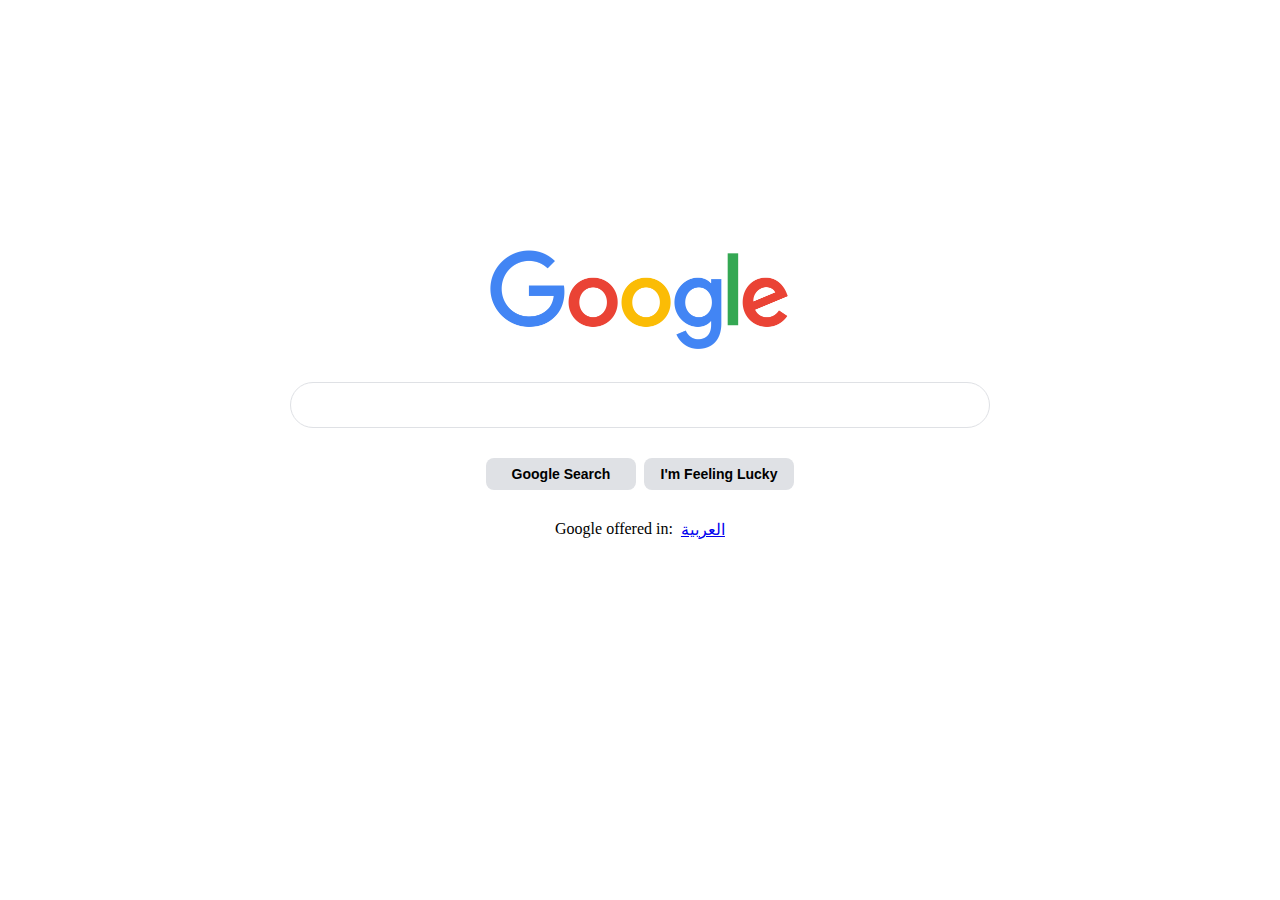
<file: week2/day1/index.html>
<html>
    <head>
        <link rel="stylesheet" href="style.css">
    </head>
    <body>
        <div class="main">
            <img class="logo-img" src="Google_2015_logo.svg.webp">
            <input class="search-input" type="text">
            <div class="btn-wrapper">
                <button class="btn">Google Search</button>
                <button class="btn">I'm Feeling Lucky</button>
            </div>
            <div class="lang-div">
                Google offered in: &nbsp; 
                <a href="#">العربية</a>
            </div>
        </div>
    </body>
</html>
</file>
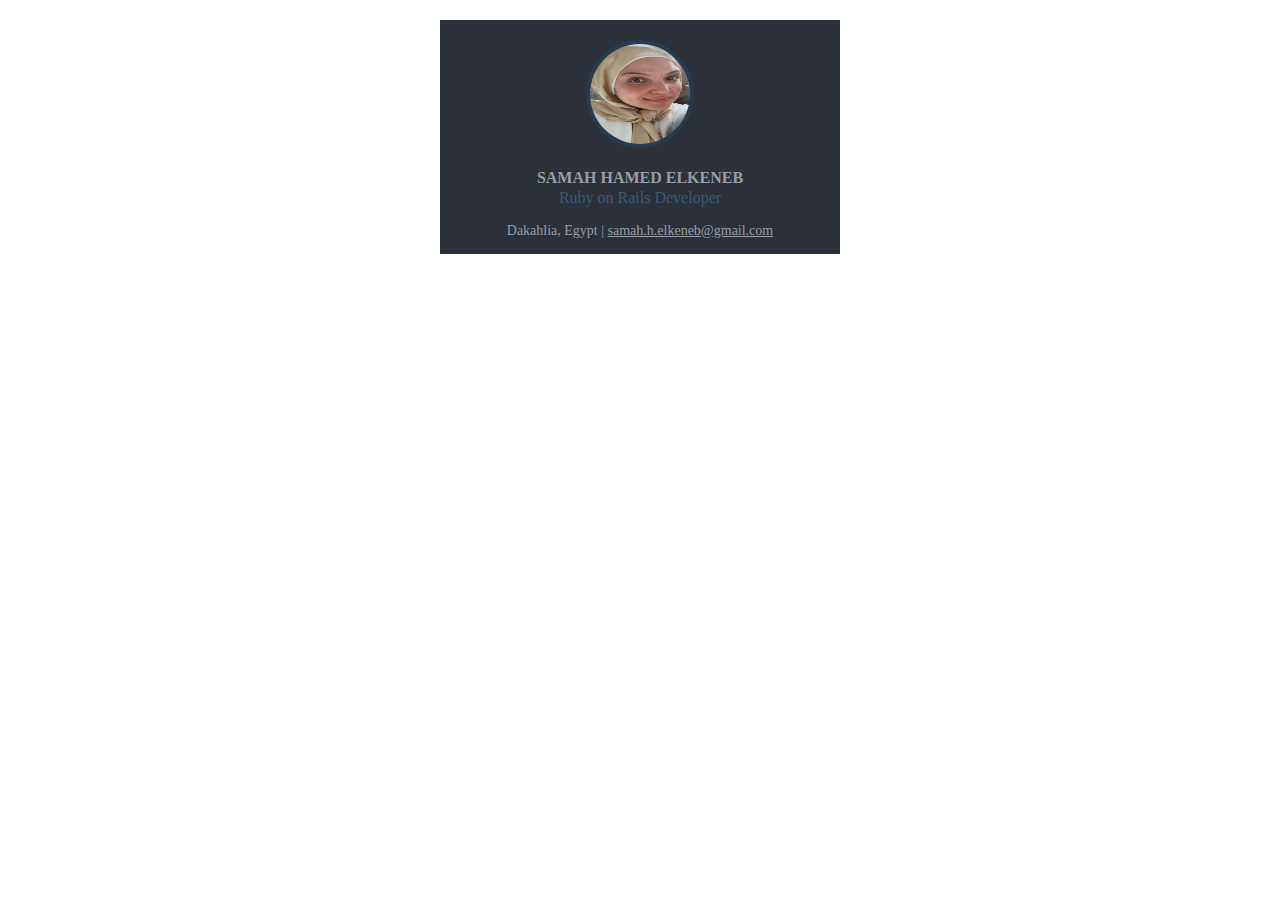
<file: week2/day3/index.html>
<html>

<head>
    <link rel="stylesheet" href="css/style.css" </head>

<body>
    <div class="card">
        <img src="images/avatar.jpeg" alt="samah hamed picture" class="avatar">
        <h4>SAMAH HAMED ELKENEB</h3>
            <p class="job">Ruby on Rails Developer</p>
            <p class="footer">Dakahlia, Egypt | <a href="mailto:samah.h.elkeneb@gmail.com">samah.h.elkeneb@gmail.com</a></p>
    </div>
</body>

</html>
</file>
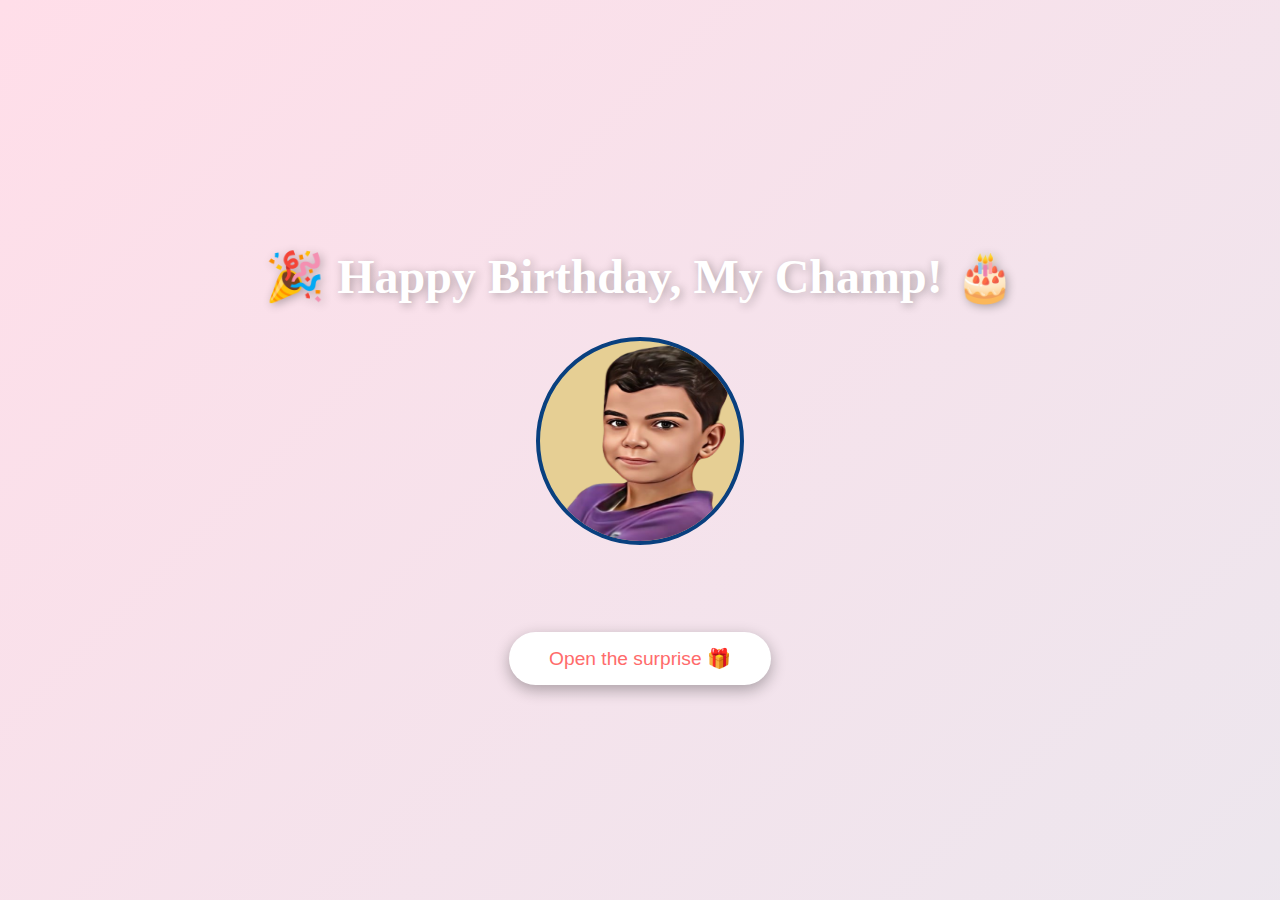
<file: week2/day5/index.html>
<!DOCTYPE html>
<html lang="en">

<head>
  <meta charset="UTF-8">
  <meta name="viewport" content="width=device-width, initial-scale=1.0">
  <title>Happy Birthday!</title>
  <link rel="stylesheet" href="css/style.css" />
</head>

<body>
  <h1>🎉 Happy Birthday, My Champ! 🎂</h1>
  <img id="moo-img" src="images/moo.png" alt="My son  (Moo) image" />
  <h2>Are you ready for your surprise?</h2>
  <button class="btn" onclick="openGift()">Open the surprise 🎁</button>

  <audio id="pop-sound" src="audios/pop-sound.mp3"></audio>

  <script>
    const popSound = document.getElementById('pop-sound');

    function createBalloon() {
      const balloon = document.createElement('div');
      balloon.classList.add('balloon');
      balloon.style.left = Math.random() * 100 + 'vw';
      balloon.style.backgroundColor = `hsl(${Math.random() * 360}, 70%, 60%)`;
      balloon.style.animationDuration = 5 + Math.random() * 3 + 's';

      balloon.addEventListener('click', () => {
        popSound.currentTime = 0;
        popSound.play();
        balloon.classList.add('popped');
        setTimeout(() => balloon.remove(), 300);
      });

      document.body.appendChild(balloon);
    }

    setInterval(createBalloon, 800);

    function openGift() {
      popSound.play();
      setTimeout(() => {
        window.location.href = "gifts.html";
      }, 1000);
    }
  </script>

</body>

</html>
</file>
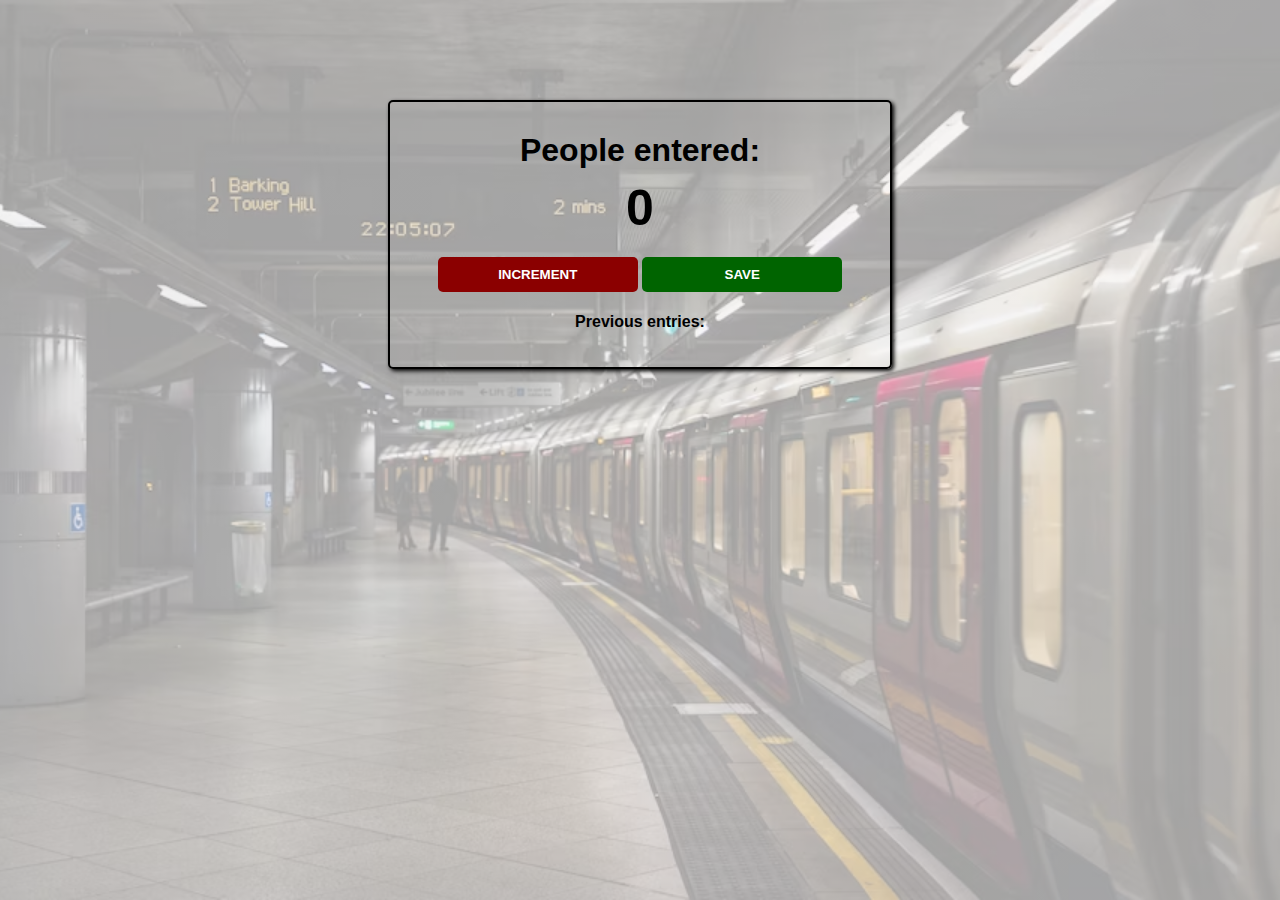
<file: week3/day1/index.html>
<html>

<head>
    <link rel="stylesheet" href="index.css">
</head>

<body>
    <div id="counter-div">
        <h1>People entered:</h1>
        <h2 id="count-el">0</h2>
        <button id="increment-btn" onclick="increment()">INCREMENT</button>
        <button id="save-btn" onclick="save()">SAVE</button>
        <p id="save-el">Previous entries: </p>
    </div>
    <script src="index.js"></script>
</body>

</html>
</file>
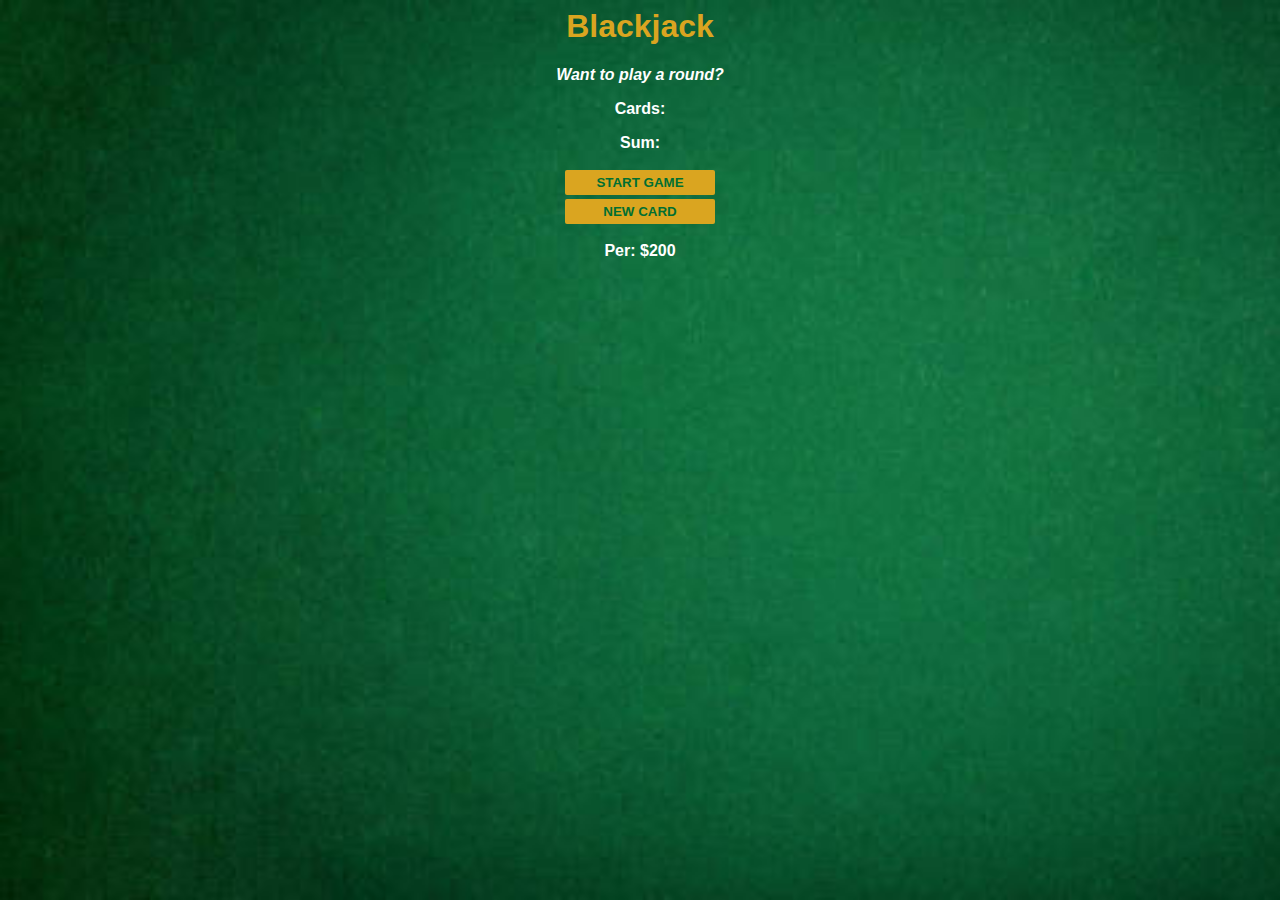
<file: week3/day2/index.html>
<html>

<head>
    <link rel="stylesheet" href="index.css">
</head>

<body>
    <h1>Blackjack</h1>
    <p id="message-el">Want to play a round?</p>
    <p id="cards-el">Cards:</p>
    <p id="sum-el">Sum:</p>
    <div class="actions-div">
        <button onclick="startGame()">START GAME</button>
        <button onclick="newCard()">NEW CARD</button>
    </div>
    <p id="player-el"></p>
    <script src="index.js"></script>
</body>

</html>
</file>
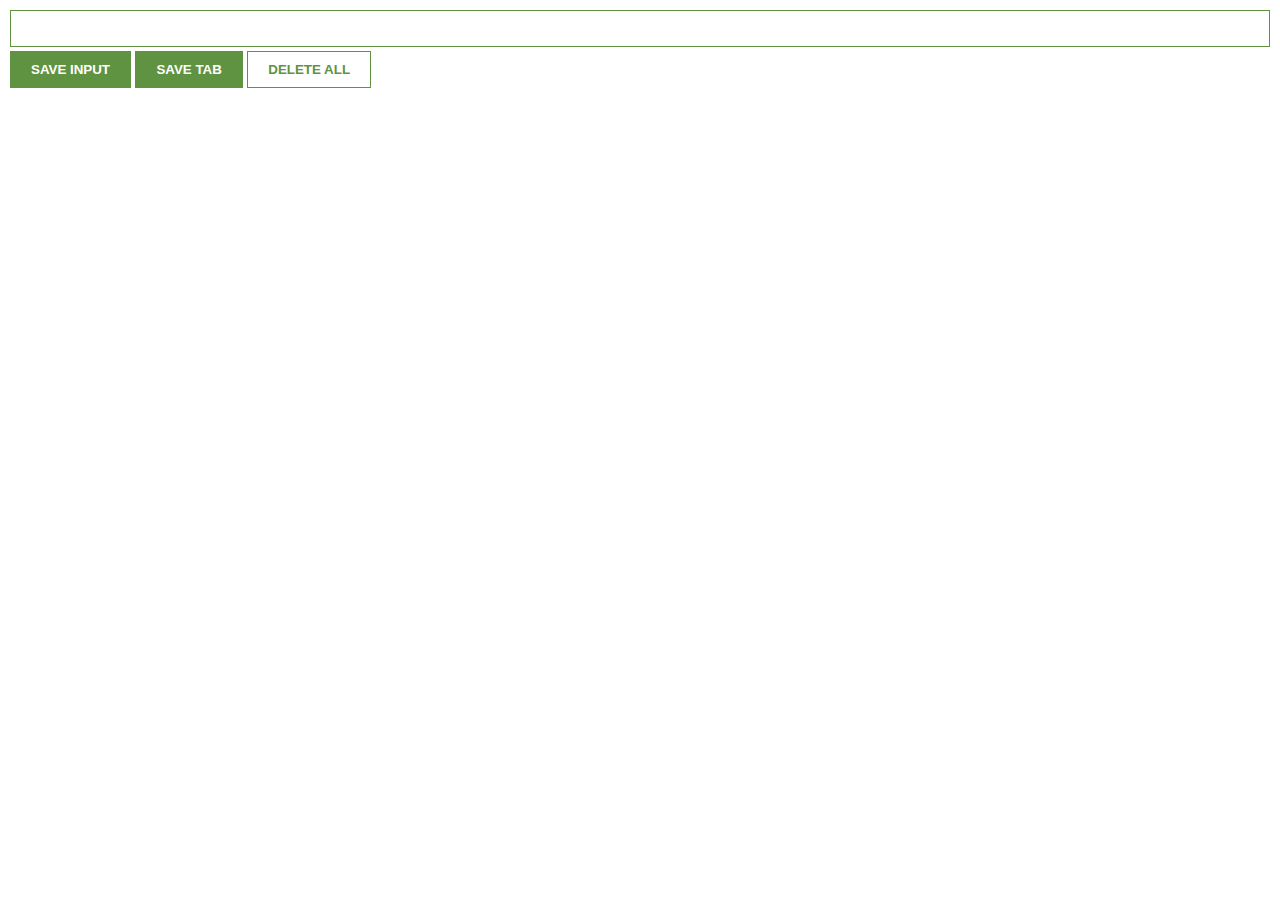
<file: week3/day3/index.html>
<html>
    <head>
        <link rel="stylesheet" href="index.css">
    </head>
    <body>
        <input type="text" id="input-el">
        <button id="input-btn">SAVE INPUT</button>
        <button id="tab-btn">SAVE TAB</button>
        <button id="delete-btn">DELETE ALL</button>
        <ul id="ul-el">
        </ul>
        <script src="index.js"></script>
    </body>
</html>
</file>
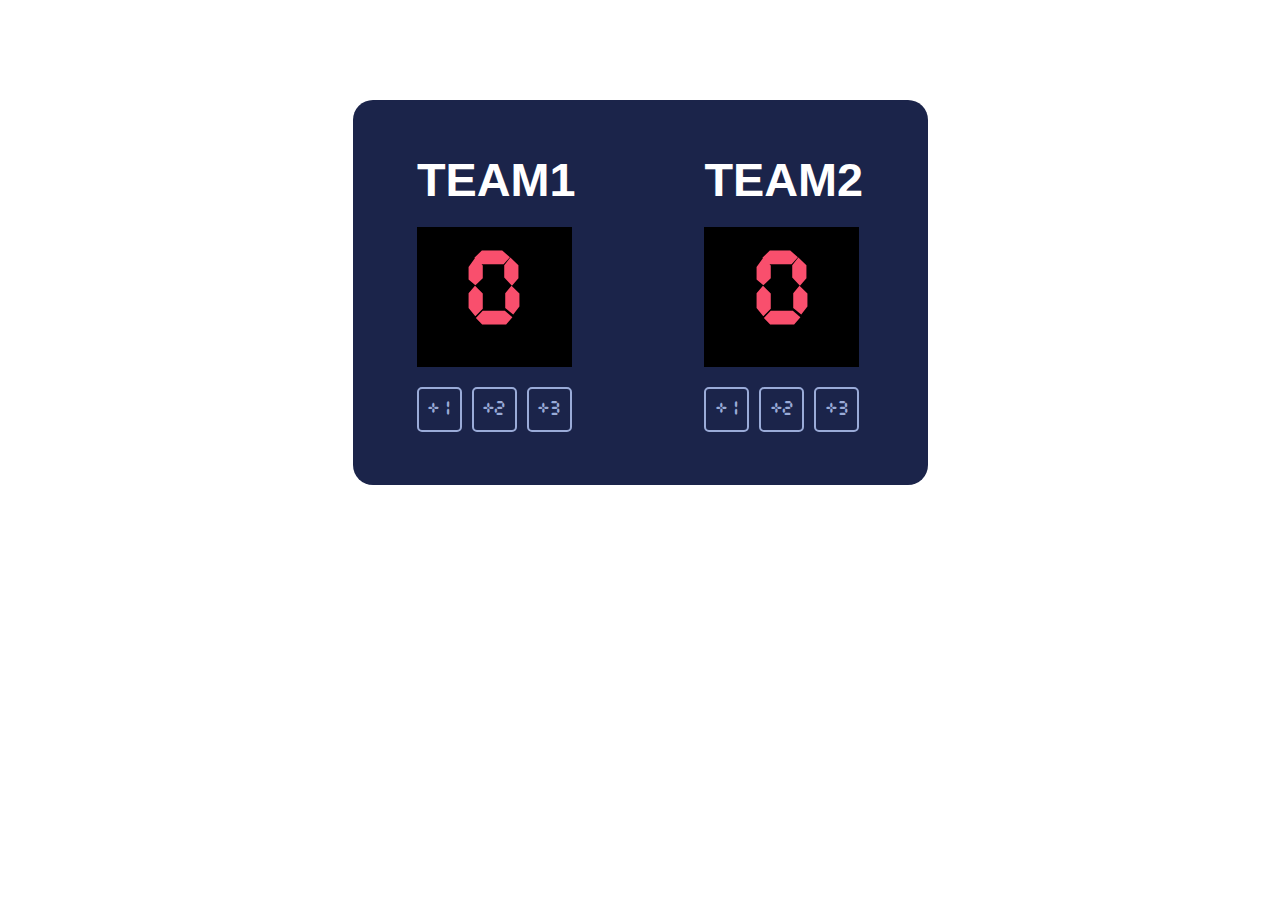
<file: week3/solo_projects/basketball_scoreboard/index.html>
<html>

<head>
    <link rel="stylesheet" href="index.css">
</head>

<body>
    <div class="container">
        <div>
            <h3>TEAM1</h3>
            <h1 class="number" id="team1-score-el">0</h1>
            <div class="btns-div">
                <button class="adding-btn" onclick="add(1, true)">+1</button>
                <button class="adding-btn" onclick="add(2, true)">+2</button>
                <button class="adding-btn" onclick="add(3, true)">+3</button>
            </div>
        </div>
        <div>
            <h3>TEAM2</h3>
            <h1 class="number" id="team2-score-el">0</h1>
            <div class="btns-div">
                <button class="adding-btn" onclick="add(1, false)">+1</button>
                <button class="adding-btn" onclick="add(2, false)">+2</button>
                <button class="adding-btn" onclick="add(3, false)">+3</button>
            </div>
        </div>
    </div>
    <script src="index.js"></script>
</body>

</html>
</file>
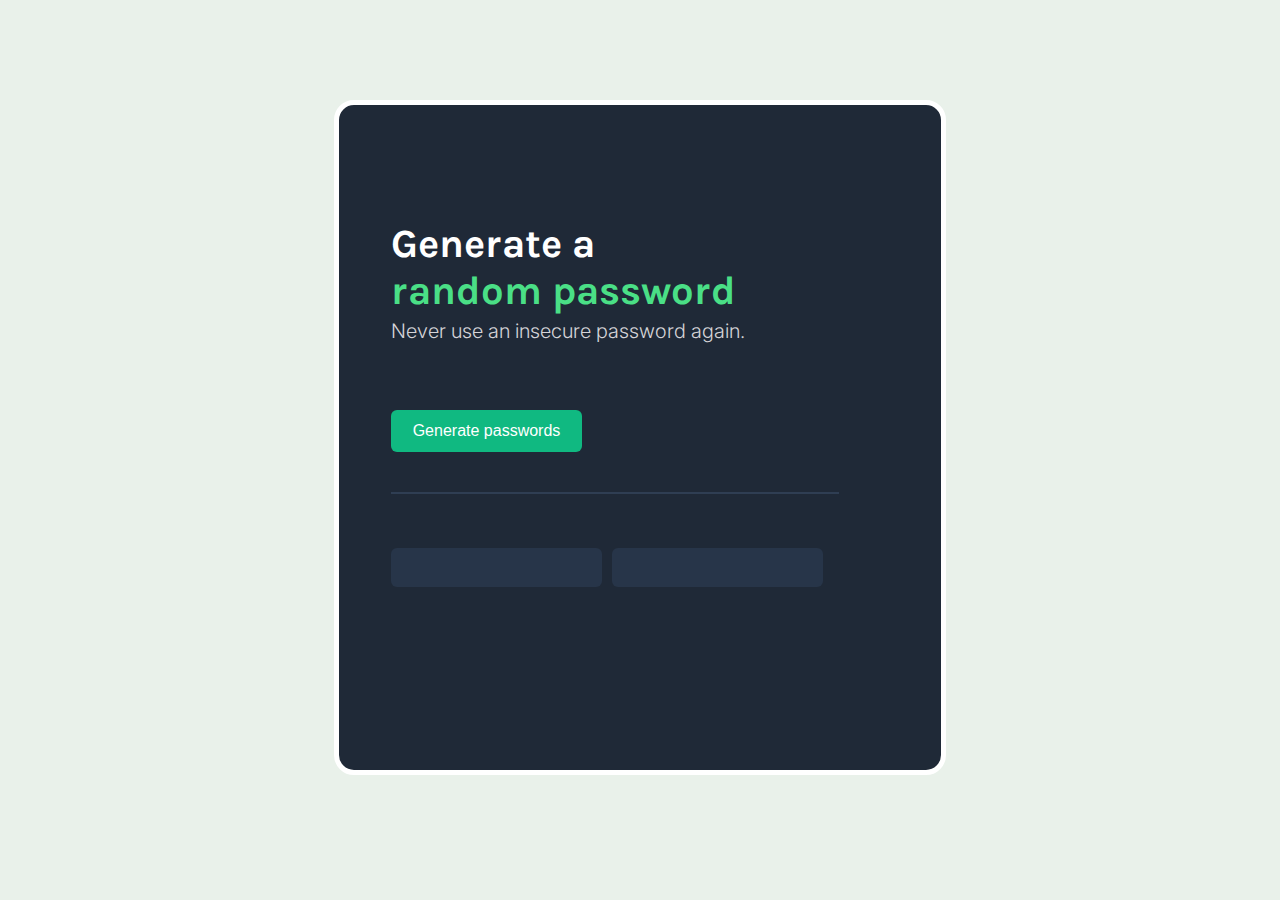
<file: week3/solo_projects/password_generator/index.html>
<html>

<head>
    <link rel="stylesheet" href="index.css">
</head>

<body>
    <div class="container">
        <h3>Generate a</h3>
        <h3 class="random-pass-el">random password</h3>
        <h4>Never use an insecure password again.</h4>
        <button id="generate-pass-btn">Generate passwords</button>
        <hr>
        <div>
            <input id="pass1-el" type="text" readonly>
            <input id="pass2-el" type="text" readonly>
        </div>
        <span id="pass-copied-el" class="copied">The Password Copied to Clipboard!</span>
    </div>
    <script src="index.js"></script>
</body>

</html>
</file>
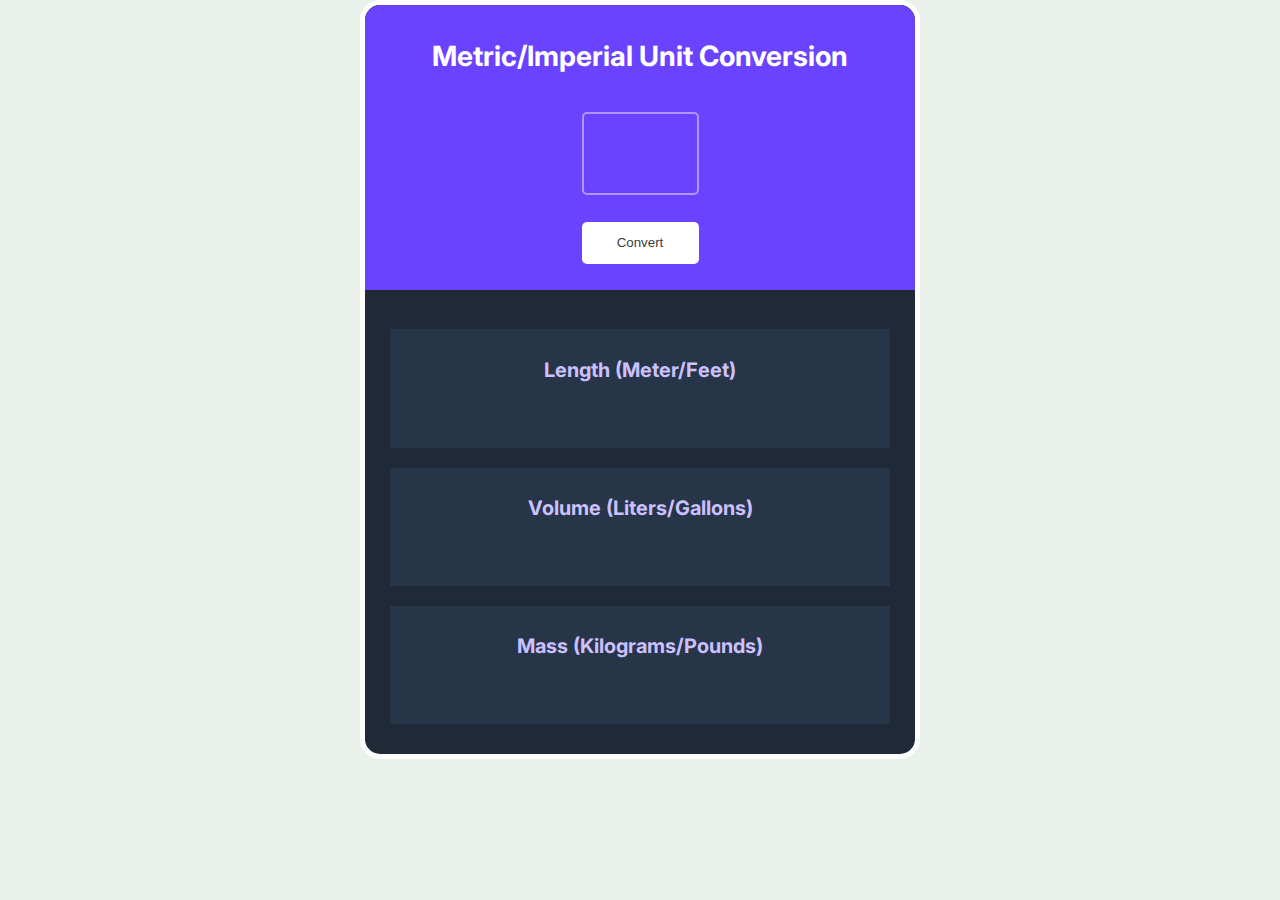
<file: week3/solo_projects/unit_converter/index.html>
<html>

<head>
    <link rel="stylesheet" href="index.css">
</head>

<body>
    <div class="container">
        <div class="header">
            <h3>Metric/Imperial Unit Conversion</h3>
            <input id="conversion-value-el" type="text">
            <button id="convert-btn">Convert</button>
        </div>
        <div class="conversion-data">
            <h4>Length (Meter/Feet)</h4>
            <p id="meter-feet-el"></p>
        </div>
        <div class="conversion-data">
            <h4>Volume (Liters/Gallons)</h4>
            <p id="liters-gallons-el"></p>
        </div>
        <div class="conversion-data">
            <h4>Mass (Kilograms/Pounds)</h4>
            <p id="kg-pounds-el"></p>
        </div>
    </div>
    <script src="index.js"></script>
</body>

</html>
</file>
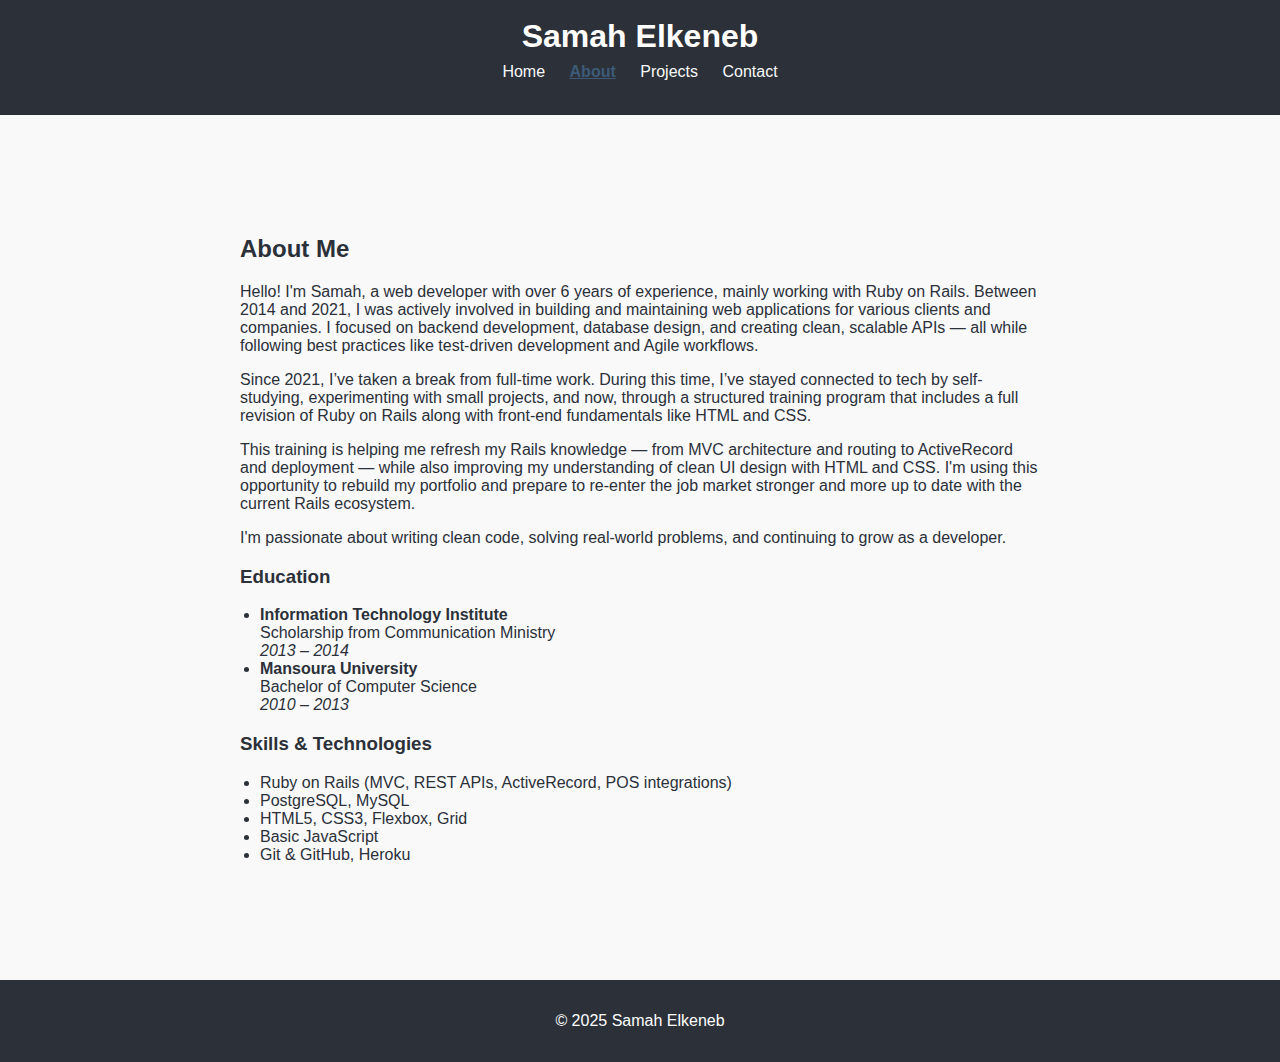
<file: week2/day1/about.html>
<html>

<head>
    <title>About Me</title>
    <link rel="stylesheet" href="css/style.css" />
</head>

<body>
    <header>
        <h1>Samah Elkeneb</h1>
        <nav>
            <ul>
                <li><a href="index.html">Home</a></li>
                <li><a href="about.html" class="active">About</a></li>
                <li><a href="projects.html">Projects</a></li>
                <li><a href="contact.html">Contact</a></li>
            </ul>
        </nav>
    </header>

    <main>
        <section>
            <h2>About Me</h2>
            <p>Hello! I'm Samah, a web developer with over 6 years of experience, mainly working with Ruby on Rails.
                Between 2014 and 2021, I was actively involved in building and maintaining web applications for various
                clients and companies. I focused on backend development, database design, and creating clean, scalable
                APIs — all while following best practices like test-driven development and Agile workflows.</p>

            <p>Since 2021, I’ve taken a break from full-time work. During this time, I’ve stayed connected to tech by
                self-studying, experimenting with small projects, and now, through a structured training program that
                includes a full revision of Ruby on Rails along with front-end fundamentals like HTML and CSS.</p>

            <p>This training is helping me refresh my Rails knowledge — from MVC architecture and routing to
                ActiveRecord and deployment — while also improving my understanding of clean UI design with HTML and
                CSS. I'm using this opportunity to rebuild my portfolio and prepare to re-enter the job market stronger
                and more up to date with the current Rails ecosystem.</p>

            <p>I'm passionate about writing clean code, solving real-world problems, and continuing to grow as a
                developer.</p>

        </section>
        <section>
            <h3>Education</h3>
            <ul class="education-list">
                <li>
                    <strong>Information Technology Institute</strong><br>
                    Scholarship from Communication Ministry<br>
                    <em>2013 – 2014</em>
                </li>
                <li>
                    <strong>Mansoura University</strong><br>
                    Bachelor of Computer Science<br>
                    <em>2010 – 2013</em>
                </li>
            </ul>
        </section>
        <section>
            <h3>Skills & Technologies</h3>
            <ul>
                <li>Ruby on Rails (MVC, REST APIs, ActiveRecord, POS integrations)</li>
                <li>PostgreSQL, MySQL</li>
                <li>HTML5, CSS3, Flexbox, Grid</li>
                <li>Basic JavaScript</li>
                <li>Git & GitHub, Heroku</li>
            </ul>

        </section>
    </main>

    <footer>
        <p>&copy; 2025 Samah Elkeneb</p>
    </footer>
</body>

</html>
</file>
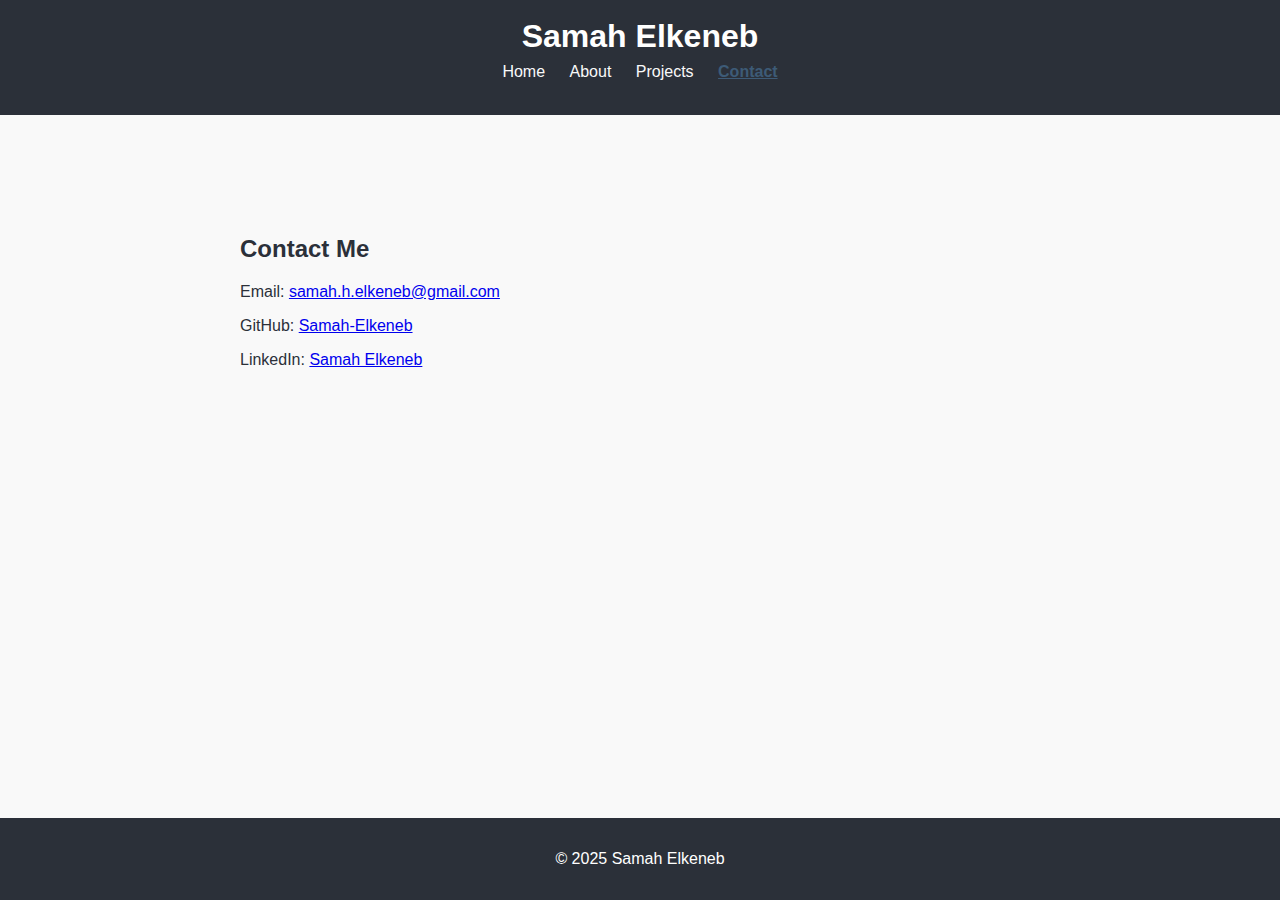
<file: week2/day1/contact.html>
<html>
<head>
  <title>Contact Me</title>
  <link rel="stylesheet" href="css/style.css" />
</head>
<body>
  <header>
    <h1>Samah Elkeneb</h1>
    <nav>
      <ul>
        <li><a href="index.html">Home</a></li>
        <li><a href="about.html">About</a></li>
        <li><a href="projects.html">Projects</a></li>
        <li><a href="contact.html" class="active">Contact</a></li>
      </ul>
    </nav>
  </header>

  <main>
    <section>
      <h2>Contact Me</h2>
      <p>Email: <a href="mailto:samah.h.elkeneb@gmail.com">samah.h.elkeneb@gmail.com</a></p>
      <p>GitHub: <a href="https://github.com/Samah-Elkeneb" target="_blank">Samah-Elkeneb</a></p>
      <p>LinkedIn: <a href="https://www.linkedin.com/in/samah-elkeneb-811133a6/" target="_blank">Samah Elkeneb</a></p>
    </section>
  </main>

  <footer>
    <p>&copy; 2025 Samah Elkeneb</p>
  </footer>
</body>
</html>
</file>
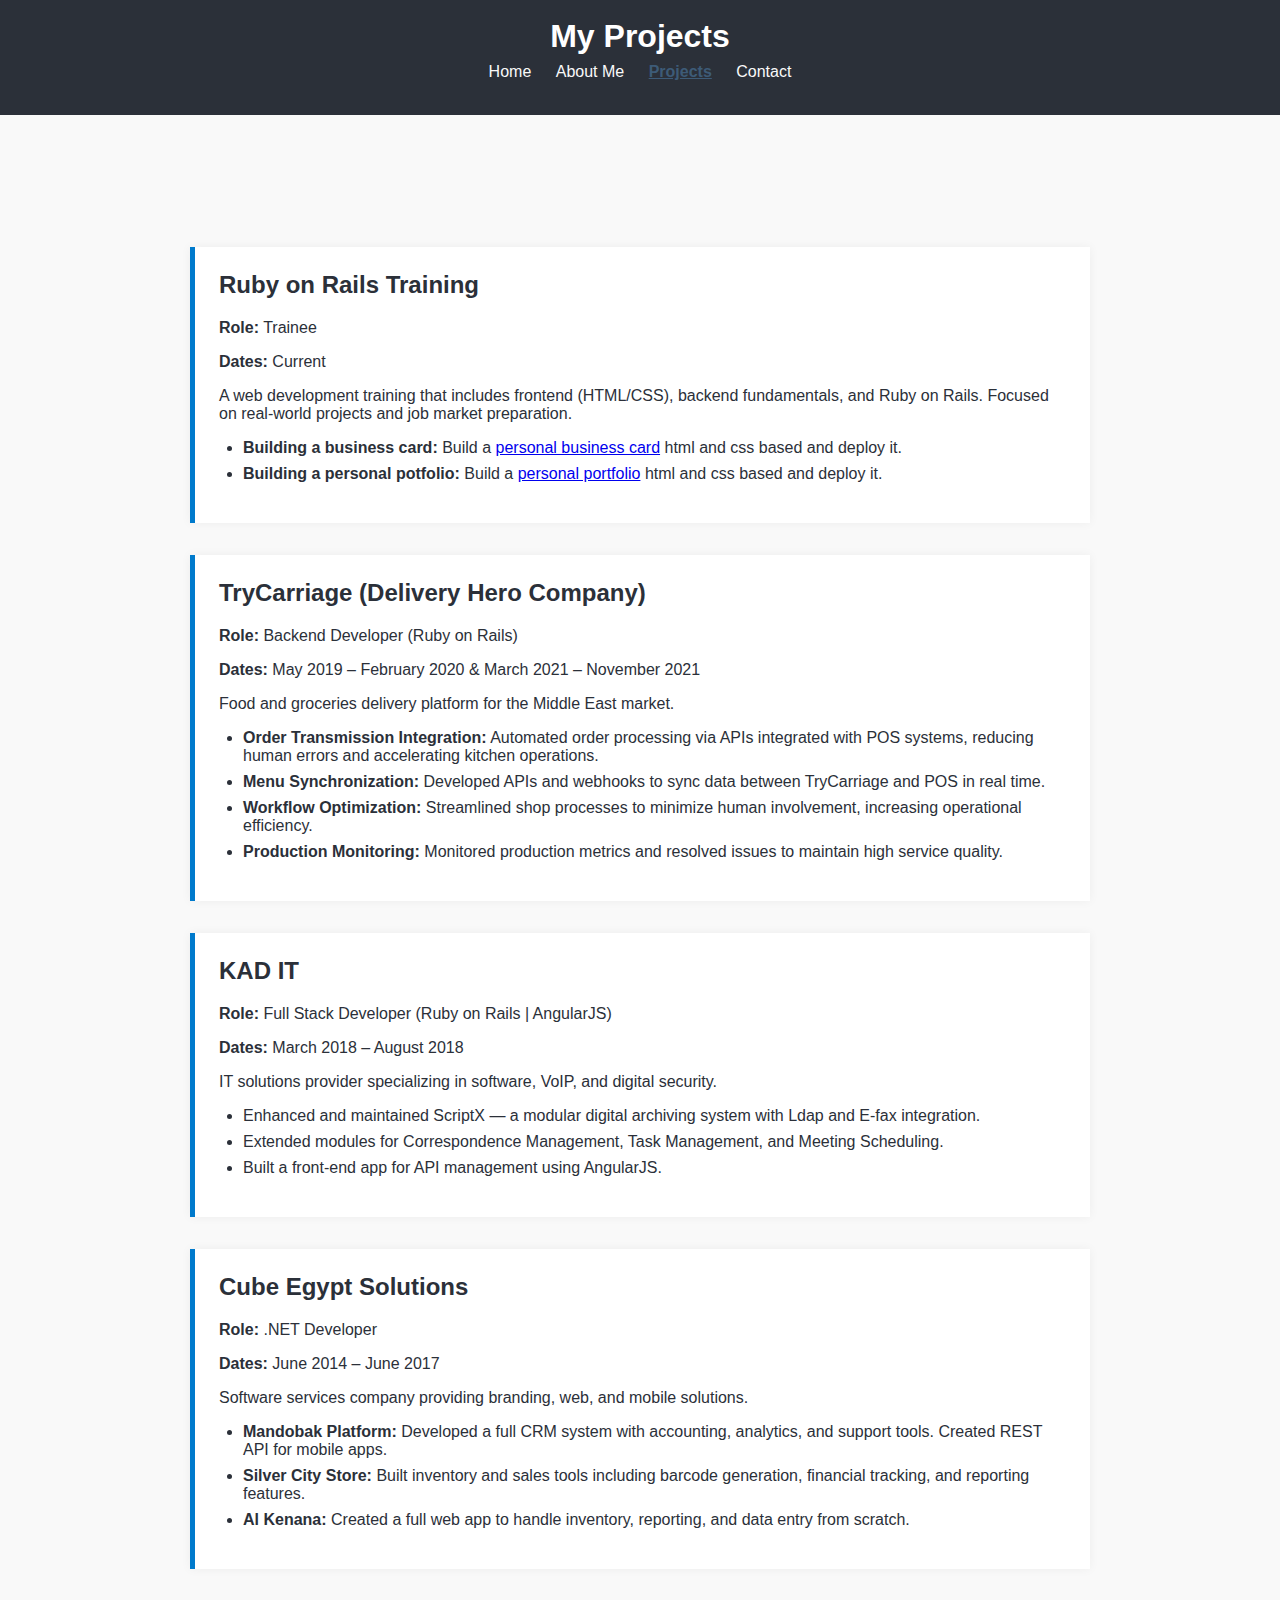
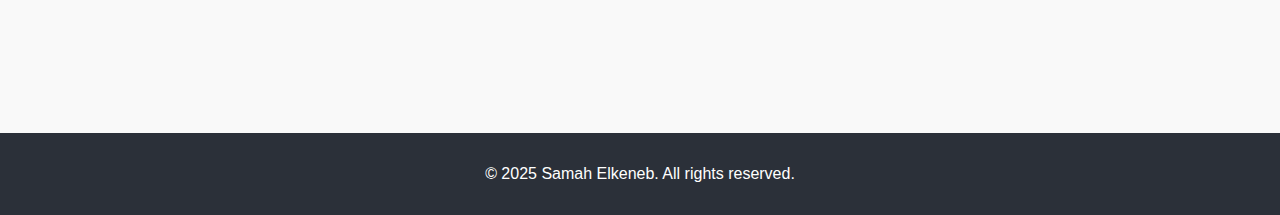
<file: week2/day1/projects.html>
<html>
<head>
  <title>My Projects</title>
  <link rel="stylesheet" href="css/style.css" />
</head>
<body>

  <header>
    <h1>My Projects</h1>
    <nav>
      <ul>
        <li><a href="index.html">Home</a></li>
        <li><a href="about.html">About Me</a></li>
        <li><a href="projects.html" class="active">Projects</a></li>
        <li><a href="contact.html">Contact</a></li>
      </ul>
    </nav>
  </header>

  <main>
    <section class="project-section">

      <!-- Training -->
      <div class="project">
        <h2>Ruby on Rails Training</h2>
        <p><strong>Role:</strong> Trainee</p>
        <p><strong>Dates:</strong> Current</p>
        <p>A web development training that includes frontend (HTML/CSS), backend fundamentals, and Ruby on Rails. Focused on real-world projects and job market preparation.</p>
        <ul>
          <li><strong>Building a business card:</strong> Build a <a href="https://samah-business-card.netlify.app/" target="_blank">personal business card</a> html and css based and deploy it.</li>
          <li><strong>Building a personal potfolio:</strong> Build a <a href="https://samah-portfolio.netlify.app/" target="_blank">personal portfolio</a> html and css based and deploy it.</li>
        </ul>
      </div>

      <!-- TryCarriage -->
      <div class="project">
        <h2>TryCarriage (Delivery Hero Company)</h2>
        <p><strong>Role:</strong> Backend Developer (Ruby on Rails)</p>
        <p><strong>Dates:</strong> May 2019 – February 2020 & March 2021 – November 2021</p>
        <p>Food and groceries delivery platform for the Middle East market.</p>
        <ul>
          <li><strong>Order Transmission Integration:</strong> Automated order processing via APIs integrated with POS systems, reducing human errors and accelerating kitchen operations.</li>
          <li><strong>Menu Synchronization:</strong> Developed APIs and webhooks to sync data between TryCarriage and POS in real time.</li>
          <li><strong>Workflow Optimization:</strong> Streamlined shop processes to minimize human involvement, increasing operational efficiency.</li>
          <li><strong>Production Monitoring:</strong> Monitored production metrics and resolved issues to maintain high service quality.</li>
        </ul>
      </div>

      <!-- KAD IT -->
      <div class="project">
        <h2>KAD IT</h2>
        <p><strong>Role:</strong> Full Stack Developer (Ruby on Rails | AngularJS)</p>
        <p><strong>Dates:</strong> March 2018 – August 2018</p>
        <p>IT solutions provider specializing in software, VoIP, and digital security.</p>
        <ul>
          <li>Enhanced and maintained ScriptX — a modular digital archiving system with Ldap and E-fax integration.</li>
          <li>Extended modules for Correspondence Management, Task Management, and Meeting Scheduling.</li>
          <li>Built a front-end app for API management using AngularJS.</li>
        </ul>
      </div>

      <!-- Cube Egypt Solutions -->
      <div class="project">
        <h2>Cube Egypt Solutions</h2>
        <p><strong>Role:</strong> .NET Developer</p>
        <p><strong>Dates:</strong> June 2014 – June 2017</p>
        <p>Software services company providing branding, web, and mobile solutions.</p>
        <ul>
          <li><strong>Mandobak Platform:</strong> Developed a full CRM system with accounting, analytics, and support tools. Created REST API for mobile apps.</li>
          <li><strong>Silver City Store:</strong> Built inventory and sales tools including barcode generation, financial tracking, and reporting features.</li>
          <li><strong>Al Kenana:</strong> Created a full web app to handle inventory, reporting, and data entry from scratch.</li>
        </ul>
      </div>

    </section>
  </main>

  <footer>
    <p>&copy; 2025 Samah Elkeneb. All rights reserved.</p>
  </footer>

</body>
</html>
</file>
<file: week2/day1/style.css>
.main {
    margin-top: 250px;
}
.logo-img {
    margin-bottom: 30px;
    display: block;
    width: 300px;
    margin-left: auto;
    margin-right: auto;
}

.search-input{
    display: block;
    width: 700px;
    margin-left: auto;
    margin-right: auto;
    line-height: 24px;
    padding: 10px 30px;
    border: 1px solid #dfe1e5;
    border-radius: 24px;
}
.btn-wrapper {
    display: flex;
    justify-content: center;
}
.btn {
    margin: 30px 4px;
    width: 150px;
    background-color: #dfe1e5;
    border: none;
    border-radius: 8px;
    padding: 8px 16px;
    font-size: 14px;
    font-weight: bold;
}
.lang-div{
    display: flex;
    justify-content: center;
}
</file>
<file: week2/day3/css/style.css>
body{
    margin: 20px;
}

.avatar{
    width: 100px;
    height: 100px;
    border-radius: 50%;
    border: 4px solid #263b4e;
}

.card{
    width: 400px;
    margin-left: auto;
    margin-right: auto;
    padding-top: 20px;
    padding-bottom: 1px;
    text-align: center;
    background-color: #2b3039;
    color: #999da4;
}
.job{
    color: #3d5b77;
    margin-top: -20px;;
    font-size: 16px;
}
.footer{
    font-size: 14px;
}
a{
    color: #999da4;
}
</file>
<file: week2/day5/css/style.css>
body {
        margin: 0;
        height: 100vh;
        overflow: hidden;
        display: flex;
        flex-direction: column;
        justify-content: center;
        align-items: center;
        font-family: 'Comic Sans MS', cursive;
        color: #fff;
        background: linear-gradient(135deg, #ffdee9, #b5fffc);
        background-size: 400% 400%;
        animation: gradientMove 10s ease infinite;
    }

    @keyframes gradientMove {
        0% {
            background-position: 0% 50%;
        }

        50% {
            background-position: 100% 50%;
        }

        100% {
            background-position: 0% 50%;
        }
    }

    h1 {
        font-size: 3em;
        text-shadow: 2px 2px 10px rgba(0, 0, 0, 0.3);
        animation: popIn 1.5s ease;
    }

    h2 {
        font-size: 1.5em;
        margin-bottom: 40px;
        opacity: 0;
        animation: fadeIn 2s 1s forwards;
    }

    @keyframes popIn {
        0% {
            transform: scale(0);
            opacity: 0;
        }

        80% {
            transform: scale(1.1);
            opacity: 1;
        }

        100% {
            transform: scale(1);
        }
    }

    @keyframes fadeIn {
        to {
            opacity: 1;
        }
    }

    .btn {
        background: #fff;
        color: #ff6b6b;
        border: none;
        padding: 15px 40px;
        border-radius: 30px;
        font-size: 1.2em;
        cursor: pointer;
        box-shadow: 0 5px 15px rgba(0, 0, 0, 0.3);
        transition: transform 0.3s, box-shadow 0.3s;
    }

    .btn:hover {
        transform: scale(1.1);
        box-shadow: 0 8px 20px rgba(0, 0, 0, 0.4);
    }

    #moo-img {
        width: 200px;
        height: 200px;
        border-radius: 50%;
        border: 4px solid #09407f;
        background-color: #e6cf94;
    }

    .balloon {
        position: absolute;
        width: 70px;
        height: 90px;
        background-color: #ff6b6b;
        border-radius: 50% 50% 50% 50% / 60% 60% 40% 40%;
        animation: float 6s ease-in-out infinite;
        cursor: pointer;
    }

    .balloon::after {
        content: '';
        position: absolute;
        bottom: -20px;
        left: 50%;
        width: 2px;
        height: 20px;
        background: #fff;
        transform: translateX(-50%);
    }

    .balloon.popped {
        transform: scale(0);
        opacity: 0;
    }

    @keyframes float {
        0% {
            transform: translateX(0) translateY(100vh) scale(1);
        }

        25% {
            transform: translateX(-30px) translateY(70vh) scale(1.05);
        }

        50% {
            transform: translateX(20px) translateY(40vh) scale(1.1);
        }

        75% {
            transform: translateX(-25px) translateY(10vh) scale(1.05);
        }

        100% {
            transform: translateX(0) translateY(-120vh) scale(1.1);
        }
    }
</file>
<file: week3/day1/index.css>
body {
    background:
    linear-gradient(rgba(255, 255, 255, 0.6), rgba(255, 255, 255, 0.6)),
    url('station.jpg') center/cover no-repeat;
    font-family: -apple-system, BlinkMacSystemFont, 'Segoe UI', Roboto, Oxygen, Ubuntu, Cantarell, 'Open Sans', 'Helvetica Neue', sans-serif;
    font-weight: bold;
    text-align: center;
}
#counter-div{
    width: 500px;
    display: block;
    margin: 100px auto;
    border: 2px solid black;
    border-radius: 5px;
    box-shadow: 2px 2px 4px black;
    padding: 20px 0;
}
h1 {
    margin-top: 10px;
    margin-bottom: 10px;
}

h2 {
    font-size: 50px;
    margin-top: 0;
    margin-bottom: 20px;
}

button {
    border: none;
    padding-top: 10px;
    padding-bottom: 10px;
    color: white;
    font-weight: bold;
    width: 200px;
    margin-bottom: 5px;
    border-radius: 5px;
}

#increment-btn {
    background: darkred;
}

#save-btn {
    background: darkgreen;
}
</file>
<file: week3/day2/index.css>
body {
    font-family: 'Trebuchet MS', 'Lucida Sans Unicode', 'Lucida Grande', Arial, sans-serif;
    background-image: url("images/table.png");
    background-size: cover;
    font-weight: bold;
    color: white;
    text-align: center;
}

h1 {
    color: goldenrod;
}

#message-el {
    font-style: italic;
}

.actions-div{
    display: grid;
    place-items: center;
}

button {
    color: #016f32;
    width: 150px;
    background: goldenrod;
    padding-top: 5px;
    padding-bottom: 5px;
    font-weight: bold;
    border: none;
    border-radius: 2px;
    margin-bottom: 2px;
    margin-top: 2px;
}
</file>
<file: week3/day3/index.css>
body {
    margin: 0;
    padding: 10px;
    font-family: Arial, Helvetica, sans-serif;
    min-width: 400px;
}

input {
    width: 100%;
    padding: 10px;
    box-sizing: border-box;
    border: 1px solid #5f9341;
    margin-bottom: 4px;
}

button {
    background: #5f9341;
    color: white;
    padding: 10px 20px;
    border: 1px solid #5f9341;
    font-weight: bold;
}

#delete-btn {
    background: white;
    color: #5f9341;
}

ul {
    margin-top: 20px;
    list-style: none;
    padding-left: 0;
}

li {
    margin-top: 5px;
}

a {
    color: #5f9341;
}
</file>
<file: week3/solo_projects/basketball_scoreboard/index.css>
@font-face {
    font-family: curser-timer;
    src: url(fonts/CursedTimerUlil-Aznm.ttf);
}
body {
    margin: 0;
    color: white;
}

.container {
    font-family: Verdana, Geneva, Tahoma, sans-serif;
    display: flex;
    margin: 100px auto;
    justify-content: space-around;
    align-items: center;
    background-color: #1B244A;
    width: 575px;
    height: 385px;
    font-size: 40px;
    border-radius: 20px;
}
h3{
    margin: 0;
}
.number{
    font-family: curser-timer;
    background-color: black;
    text-align: center;
    color: #F94F6D;
    font-size: 90px;
    margin: 20px 0;
    padding-top: 20px;
    width: 155px;
    height: 120px;
}
.btns-div{
    width: 155px;
    height: 45px;
    display: flex;
    justify-content: space-between;
    align-items: center;
}
.adding-btn{
    font-family: curser-timer;
    color: #9AABD8;
    border: 2px solid #9AABD8;
    border-radius: 5px;
    width: 45px;
    height: 45px;
    background: transparent;
    font-size: 18px;
}
</file>
<file: week3/solo_projects/password_generator/index.css>
@font-face {
    font-family: karla;
    src: url(fonts/Karla-Bold.ttf);
}

@font-face {
    font-family: inter;
    src: url(fonts/Inter.ttf);
}

body {
    background-color: #e9f1ea;
    margin: 0;
    color: white;
}

.container {
    font-family: inter;
    display: block;
    margin: 100px auto;
    background-color: #1F2937;
    width: 550px;
    height: 550px;
    font-size: 40px;
    border-radius: 20px;
    border: 5px solid white;
    padding-top: 115px;
    padding-left: 52px;
}

.random-pass-el {
    color: #4ADF86;
    font-family: karla;
    font-size: 40px;
}

h3 {
    font-family: karla;
    font-size: 40px;
    margin: 0;
}

h4 {
    font-size: 20px;
    color: #d5d4d8;
    font-weight: 300;
    margin-top: 5px;
}

#generate-pass-btn {
    margin-top: 40px;
    color: white;
    background-color: #10B981;
    padding: 9px 15px;
    border: none;
    border-radius: 6px;
    width: 191px;
    height: 42px;
    font-size: 16px;
}

hr {
    width: 446px;
    background-color: #2F3E53;
    border: 1px solid #2F3E53;
    margin: 40px 0;
}

input {
    background-color: #273549;
    border: none;
    width: 211px;
    height: 39px;
    border-radius: 6px;
    color: #55F991;
    font-size: 16px;
    text-align: center;
    margin-bottom: 10px;
}

input:focus {
  outline: none;
  box-shadow: 0 0 6px #55F991;
}

.copied {
    color: #55F991;
    opacity: 0;
    transition: opacity 0.4s ease;
    font-size: 14px;
    text-align: center;
}

.copied.show {
    opacity: 1;
}
</file>
<file: week3/solo_projects/unit_converter/index.css>
@font-face {
    font-family: inter;
    src: url(fonts/Inter.ttf);
}

body {
    background-color: #e9f1ea;
    margin: 0;
    color: white;
    font-family: inter;
}

.container {
    display: grid;
    place-items: center;
    margin: auto;
    background-color: #1F2937;
    width: 550px;
    height: 729px;
    font-size: 40px;
    border-radius: 20px;
    border: 5px solid white;
    padding: 0 0 20px 0;
}
.header{
    display: grid;
    place-items: center;
    margin: -10px auto 20px auto;
    background-color: #6943FF;
    width: 100%;
    height: 285px;
    border-radius:16px 16px 0 0;
}
.conversion-data{
    display: grid;
    place-items: center;
    background-color: #273549;
    margin: 0px 25px;
    width: 500px;
    height: 108.57px;
    padding-bottom: 10px;
}

h3 {
    font-size: 28px;
    margin-top: 33px;
}

input {
    width: 117px;
    height: 83px;
    color: white;
    background-color: #6943FF;
    border: 2px solid #B295FF;
    border-radius: 5px;
    font-size: 58px;
    line-height: 24.4px;
    font-weight: bold;
    text-align: center;
    margin-top: 10px;
}

input:focus {
  outline: none;
  box-shadow: 0 0 6px #B295FF;
}

button{
    width: 117px;
    height: 42px;
    background-color: white;
    color: #3D3D3D;
    border-radius: 5px;
    border: none;
    margin: 25px auto;
}
h4{
    font-size: 20px;
    color: #CCC1FF;
    /* margin-block-start: 5px; */
    margin: 10px auto 0 auto;
}
p{
    font-size: 14px;
    margin: 0px auto;
}
</file>
<file: week2/day1/css/style.css>
body {
  height: 100%;
  margin: 0;
  padding: 0;
  display: flex;
  flex-direction: column;
}

body {
  font-family: Arial, sans-serif;
  background: #f9f9f9;
  color: #2b3039;
}

header {
  background-color: #2b3039;
  color: white;
  padding: 18px;
  text-align: center;
}

header h1 {
  margin: 0;
}

nav ul {
  list-style-type: none;
  padding: 0;
  margin-top: 8px;
}

nav ul li {
  display: inline;
  margin: 0 10px;
}

nav a {
  color: #f9f9f9;
  text-decoration: none;
}

nav a:hover {
  text-decoration: underline;
}

nav a.active {
  font-weight: bold;
  text-decoration: underline;
  color: #3d5b77;
}


main {
  padding: 100px;
  flex: 1;
}

section {
  max-width: 800px;
  margin: auto;
}

.hero-content {
  text-align: center;
  max-width: 1000px;
  margin: auto;
  padding: 2rem;
}

.hero-image {
  width: 150px;
  height: 150px;
  border-radius: 50%;
  border: 4px solid #263b4e;
}

.hero-text {
  flex: 1;
}

ul {
  list-style-type: disc;
  padding-left: 20px;
}

.project-section {
  max-width: 900px;
  margin: auto;
  padding: 2rem;
}

.project {
  background-color: #fff;
  padding: 1.5rem;
  margin-bottom: 2rem;
  border-left: 5px solid #007acc;
  box-shadow: 0 0 10px rgba(0, 0, 0, 0.05);
}

.project h2 {
  margin-top: 0;
}

.project ul {
  margin-top: 1rem;
  padding-left: 1.5rem;
  list-style-type: disc;
}

.project ul li {
  margin-bottom: 0.5rem;
}


footer {
  text-align: center;
  padding: 1rem;
  background-color: #2b3039;
  color: white;
}
</file>
